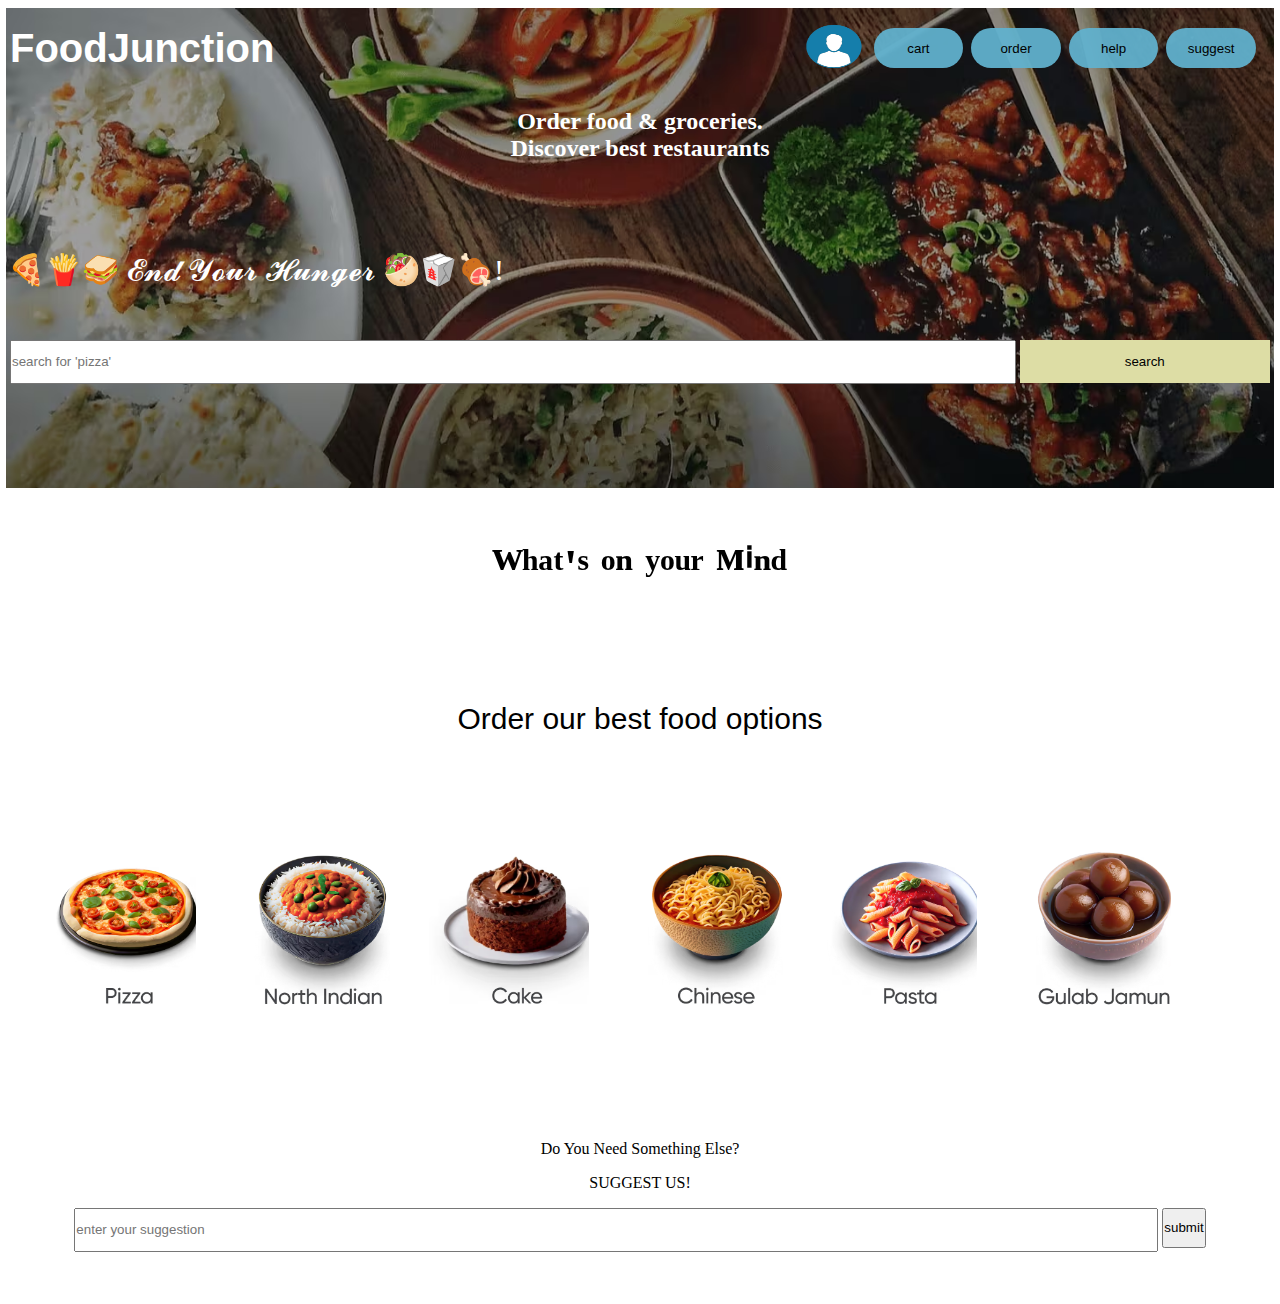
<file: index.html>
<!DOCTYPE html>
<html lang="en">
<head>
    <meta charset="UTF-8">
    <meta name="viewport" content="width=device-width, initial-scale=1.0">
    <title>FoodJunction</title>
    <link rel="stylesheet" href="style.css">
</head>
<body>
    <div id="container">
        <div id="all">
    <h2 id="h2">FoodJunction</h2>
    <!-- <br> -->
    <!-- <br>
    <h2>Order food & groceries. Discover best restaurants</h2> -->
  

<!-- <header>
<div id="upper">
   <input typ="text" placeholder="enter your location"><button>submit</button>
    <a href="profile.html"><button id="profile"> </button></a></div>
</header> -->


<div id="navbar">
    <div id="logo">
        <a href="logo.html"><img src="profile2.png" height="47px" width="60px"></a></div>
    <a href="cart.html"><button id="cart">cart</button></a>
        <a href="cart.html"> <button id="order">order</button></a>
            <a href="help.html"><button id="help">help</button></a>
    <a href="#suggest"><button id="help2">suggest</button></a>
</div>
        </div>
<h2>Order food & groceries.<br> Discover best restaurants</h2>
<!-- <div id="container"> -->

<br>


        <div id="end">
            🍕🍟🥪 𝓔𝓷𝓭 𝓨𝓸𝓾𝓻 𝓗𝓾𝓷𝓰𝓮𝓻 🥙🥡🍖!
    </div>
<div id="search">
    <input type="text" placeholder="search for 'pizza'" id="hloo"><button id="searchbutton" >search</button>
</div>
<br>
<br><br>
<br>
<br>
<br>
    </div>
<p id="p"> <b>ᵂʰᵃᵗ'ˢ ᵒⁿ ʸᵒᵘʳ ᴹⁱⁿᵈ</b></p>
<!-- <div id="search">
    <input type="text" placeholder="search for 'pizza'" id="hloo"><button id="searchbutton" >search</button>
</div> -->   
<br>
    
<div id="aftersearch">
    <p>Order our best food options</p>
</div>       
<div id="items">

<a href="pizza.html"><button id="item1"> </button></a>
<a href="pizza.html"><button id="item2"> </button></a>
<a href="pizza.html"><button id="item3"> </button></a>
<a href="pizza.html"><button id="item4"></button></a>
<a href="pizza.html"><button id="item5"> </button></a>
<a href="pizza.html"><button id="item6"> </button></a>
</div>
<p>Do You Need Something Else?</p>
<p>SUGGEST US!</p>
<section id="suggest">
    <div id="search">
        <input type="text" placeholder="enter your suggestion" id="hloo"><button id="enter your suggestion" >submit</button></div>
</section>
<br>
<footer>
    <div id="navbar">
        Thank you for visiting us!
    </div>
</footer>
</body>
</html>
</file>
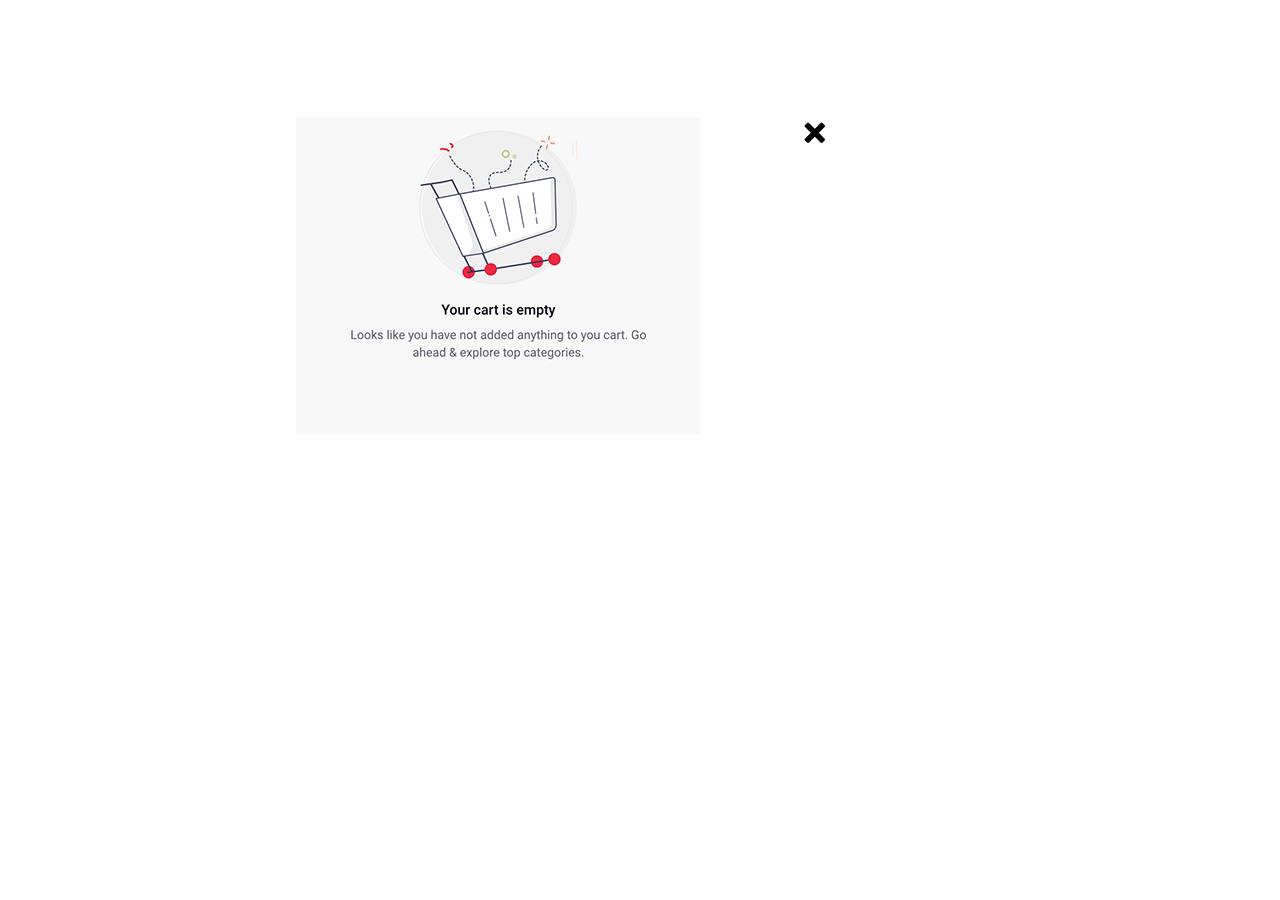
<file: cart.html>
<!DOCTYPE html>
<html lang="en">
<head>
    <meta charset="UTF-8">
    <meta name="viewport" content="width=device-width, initial-scale=1.0">
    <title>Document</title>
    <link rel="stylesheet" href="styless.css">
</head>
<body>
    <div id="cart">
    <img src="cart.png">
    <div id="close">
        <a href="index.html"><img src="back.jpg" height="30px" width="30px"></a>
        </div>
    </div>
</body>
</html>
</file>
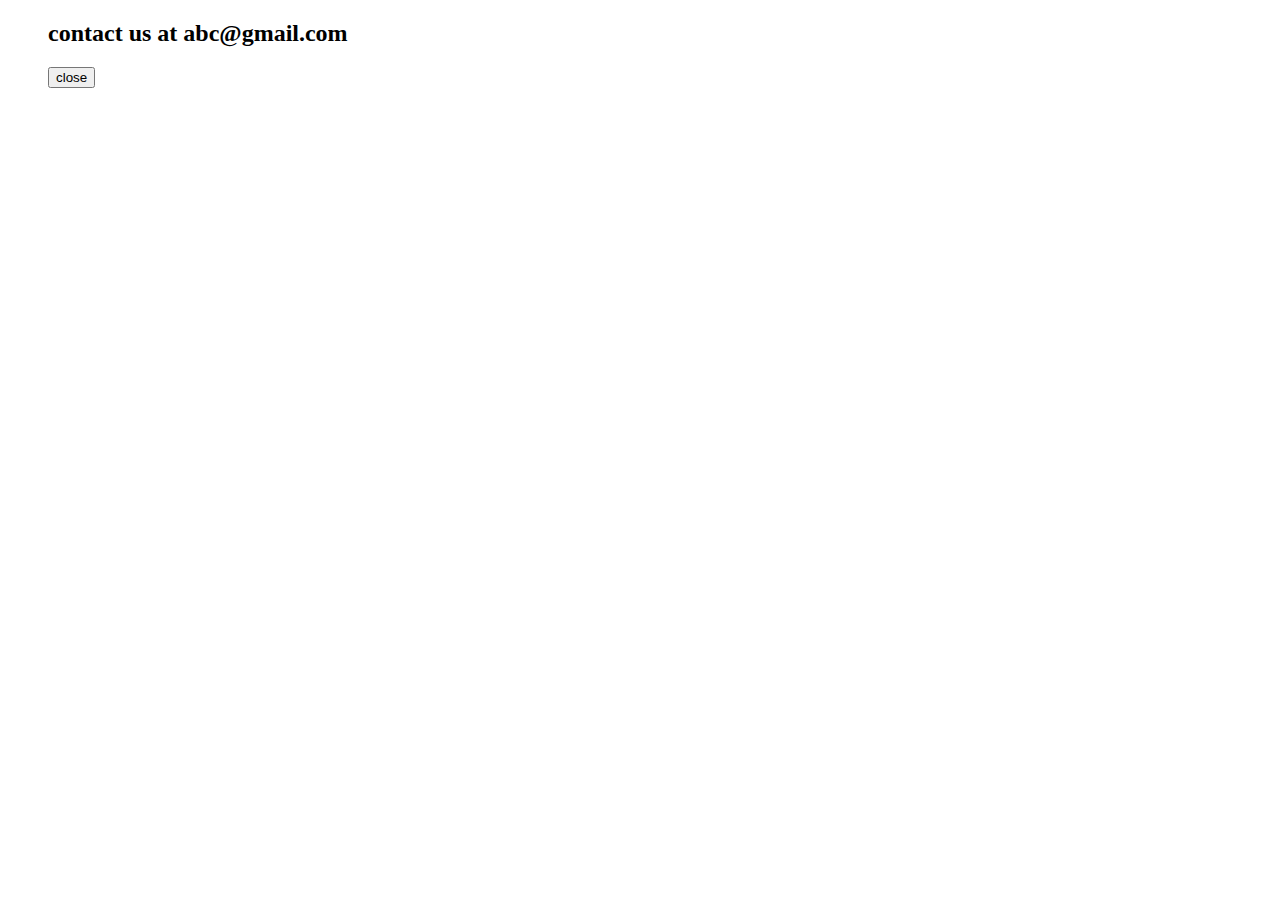
<file: help.html>
<!DOCTYPE html>
<html lang="en">
<head>
    <meta charset="UTF-8">
    <meta name="viewport" content="width=device-width, initial-scale=1.0">
    <title>Document</title>
</head>
<link rel="stylesheet" href="styless.css">
<body>
   <ul><h2>contact us at abc@gmail.com</h2></ul>
   <ul><a href="index.html"><button>close</button></a></ul>
</body>
</html>
</file>
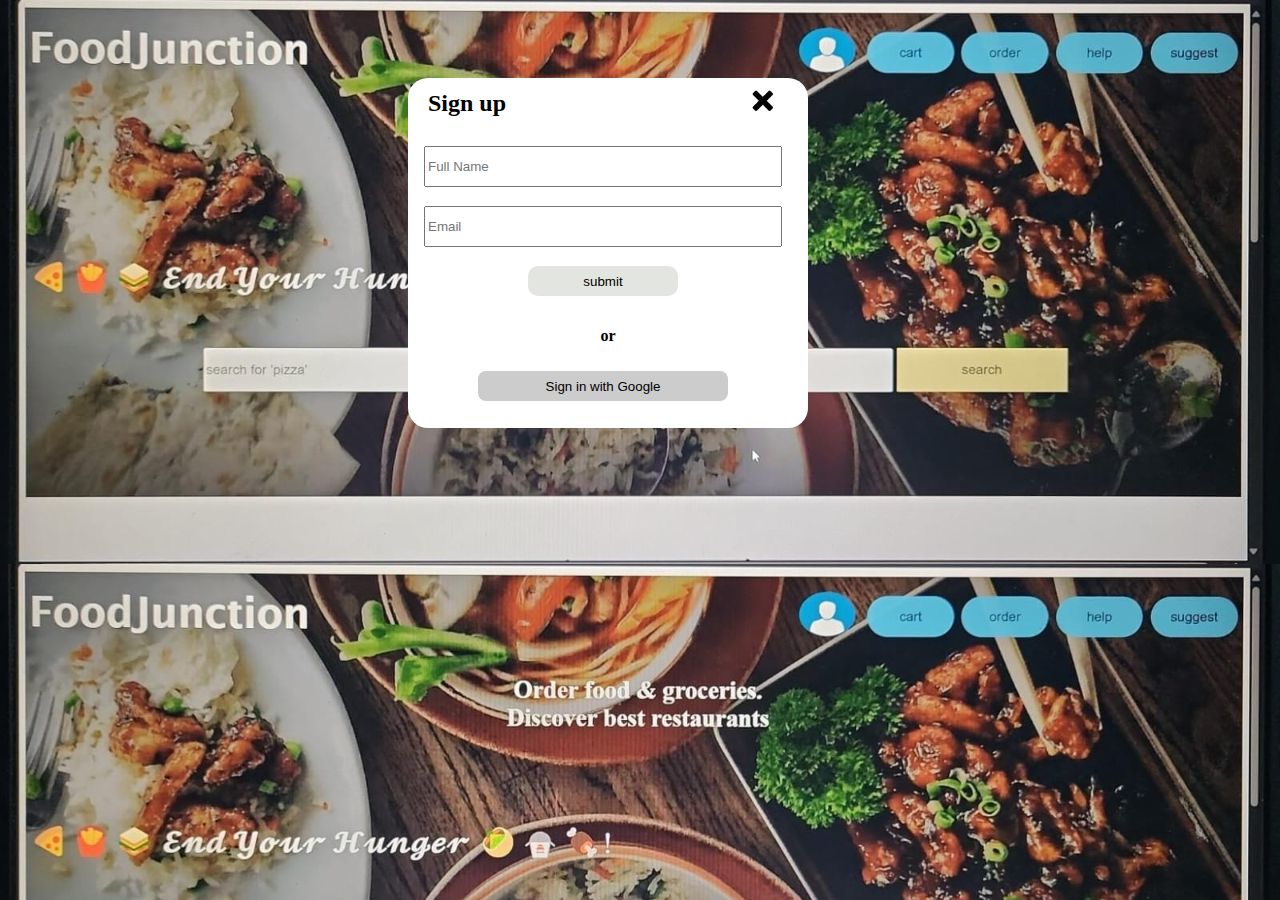
<file: logo.html>
<!DOCTYPE html>
<html lang="en">
<head>
    <meta charset="UTF-8">
    <meta name="viewport" content="width=device-width, initial-scale=1.0">
    <title>Document</title>
    <link rel="stylesheet" href="styles.css">
</head>
<body>
    <div id="logocontainer">
            <div id="close">
    <h2> Sign up</h2>
    <a href="index.html"><img src="back.jpg" height="30px" width="30px"></a>
    </div>
    <br>
    <div id="signup">
        
            <input type="text" placeholder="Full Name" id="name">
          
            <input type="text" placeholder="Email" id="name">
            <button id="submit" >submit</button>
    
    </div>
    <br>
 <div id="p">  
     <b>or</b>
    <button id="btn">  Sign in with Google</button>
    </div>
</div>
</body>
</html>
</file>
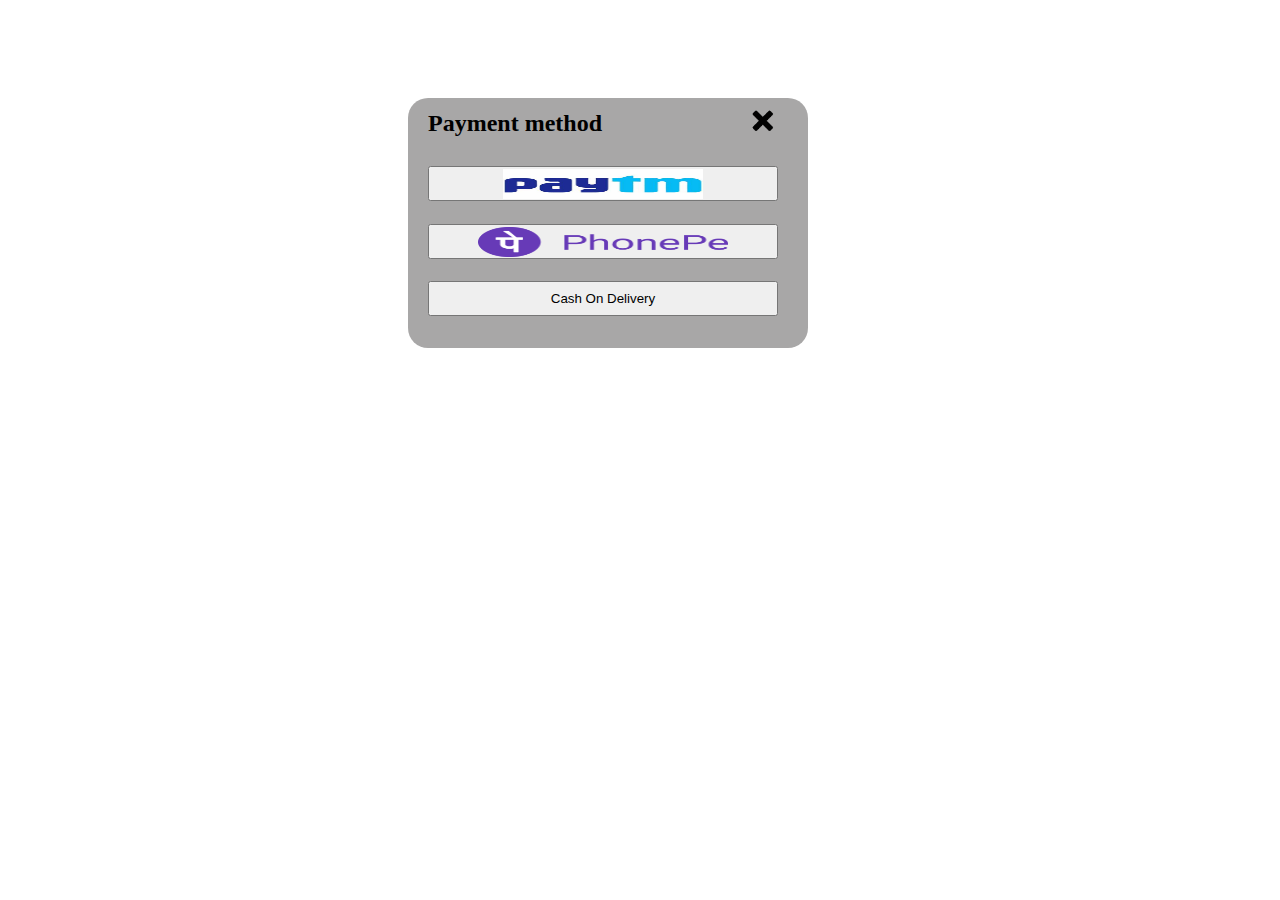
<file: pizza.html>
<!DOCTYPE html>
<html lang="en">
<head>
    <meta charset="UTF-8">
    <meta name="viewport" content="width=device-width, initial-scale=1.0">
    <title>Document</title>
    <link rel="stylesheet" href="items.css">
</head>
<body>
    <div id="logocontainer">
        <div id="close">
<h2>Payment method</h2>
<a href="index.html"><img src="back.jpg" height="30px" width="30px"></a>
</div>
<br>
<div id="signup">
    
        <button id="name"><img src="paytm.jpg" height="30px" width="200px"></button>
        <button id="name"><img src="phonepe.png" height="30px" width="250px"></button>
        <button id="name">Cash On Delivery</button>
        <!-- <button id="submit" >submit</button> -->

</div>
</body>
</html>
</file>
<file: style.css>
*{
    margin-left: 2px;
    margin-right: 2px;
    padding: 0;
}
body{
    /* background-color: rgb(212, 211, 203); */
    text-align: center;
}
#container{
    background-image: url("logo.avif");
    background-size: cover;
     background-color: #9e725d;
} 
#upper{
    height: 10vh;
    width: 100vw;
    background-color: rgb(212, 211, 203); 
display: flex;
flex-direction: row;
justify-content:center;
align-items: center;
font-size: 30px;
margin: 20px;;

}



#h2{
    font-style: normal;
    font-family: 'Lucida Sans', 'Lucida Sans Regular', 'Lucida Grande', 'Lucida Sans Unicode', Geneva, Verdana, sans-serif;
    font-size: 40px;
     border-radius: 20%;
     color:white;
     
}
h2{
    color: white;
}
#search{
    height: 40px;
       /* background-color: red; */
    /* color: red; */
display: flex;
justify-content: center;
/* align-items: center; */
}
#hloo{
    
width: 120vmin;
    height: 40px;
  
}
#searchbutton{width: 30vmin;
    height: 43px;
  background-color: rgb(221, 221, 165);
border-style: none;
}
#end{
   color: white;
    height: 140px;
    width: 100vw;
    font-size: 30px;
    display: flex;
    align-items: center;
}

#all{
    /* color: white;; */
    height: 80px;
    width: 100vw;
    display: flex;
    flex-direction: row;
    justify-content:space-evenly;
    align-items: center;
border-style: none;
/* margin: 20px; */
margin-right: 10px;

}
#navbar{
    color: white;
    height: 30px;
    width: 100vw;
    display: flex;
    flex-direction: row;
    justify-content:right;
    align-items: center;
border-style: none;
margin-right: 10px;
    /* background-color: rgb(125, 129, 129); */
}
/* #logo{
    height: 10px;
    width:15vw;
    border-radius:20px;
    /* background-image: url("https://th.bing.com/th/id/OIP.p8g02dm7amDVp6mam-HOvAHaHa?rs=1&pid=ImgDetMain");
background-size: auto;
border-style: none;
    height: 10px;
width: 15vw;
border-radius:20px;
background-color: rgba(97, 177, 206, 0.942); */

#cart{
    height: 40px;
    width:7vw;
border-radius:20px;
border-style: none;
background-color: rgba(97, 177, 206, 0.942);
}
#order{
    height: 40px;
    width:7vw;
    border-style: none;
    border-radius:20px;
    background-color: rgba(97, 177, 206, 0.942);
}
#help{
    height: 40px;
    width:7vw;
    border-style: none;
    border-radius:20px;
    background-color: rgba(97, 177, 206, 0.942);
    }

    #help2{
        height: 40px;
        width:7vw;
        border-style: none;
        margin-right:20px;
        border-radius:20px;
        background-color: rgba(97, 177, 206, 0.942);
        }
    

#p{
    /* color: white; */
    font-size: 50px;
   font-family: 'Times New Roman', Times, serif;
}
#aftersearch{
    height: 10px;
    display: flex;
    justify-content: center;
    align-items: center;
    margin-top: 50px;
    font-size: 30px;
    font-family: Arial, Helvetica, sans-serif;
}
#items{
   width:1200px;
   height: 400px;
/* background-color: red; */
display: flex;
flex-direction: row;
justify-content: space-evenly;
align-items: center;
}
#item1{
    height: 190px;
    width: 155px;
    background-color: white;
    border-style: none;
    background-image: url("Pizza.avif");
    background-size: cover;
}
#item2{
    height: 190px;
    width: 155px;
    background-color: white;
    border-style: none;
    background-image: url("North\ Indian.avif");
    background-size: cover;
}
#item3{
    height: 190px;
    width: 160px;
    background-color: white;
    border-style: none;
    background-image: url("Cake.avif");
    background-size: cover;
}
#item4{
    height: 190px;
    width: 155px;
    background-color: white;
    border-style: none;
    background-image: url("Chinese.avif");
    background-size: cover;
}
#item5{
    height: 190px;
    width: 155px;
    background-color: white;
    border-style: none;
    background-image: url("Pasta.avif");
    background-size: cover;
}
#item6{
    height: 190px;
    width: 155px;
    background-color: white;
    border-style: none;
    background-image: url("GulabJamun.avif");
    background-size: cover;
}
</file>
<file: styless.css>
body{
    align-items: center;
}
#cart{
    width:350px;
   height: 50px;
display: flex;
flex-direction: row;
justify-content: center;
align-items: center;
margin-left: 380px;
margin-top: 250px;
}
#close{
    margin-bottom: 280px;
    margin-left: 100px;
}
</file>
<file: styles.css>
body{
    background-image: url("bg.jpg");
}

#close{
    margin-left: 10;
}
#logocontainer{
    height: 350px;
    width: 400px;
   
    background-color: white;
    border-radius: 20px;
    border-width: 10px;
position: relative;
left: 400px;
top: 70px;
}
body{
    background-image: url("bg.jpg");
background-size: cover;
}
#close{
    width:350px;
   height: 50px;
display: flex;
flex-direction: row;
justify-content: space-between;
align-items: center;
margin-left: 20px;
}
#signup{
    width:350px;
    height: 50px;
display: flex;
flex-direction: column;
justify-content: space-between;
align-items: center;
margin-left: 20px;
/* background-color: red; */
font-size: 300px;
}
#signup{
    height: 150px;
       /* background-color: red; */

display: flex;
justify-content: space-between;

/* align-items: center; */
}
#name{
    
    width: 350px;
        height: 35px;
      
    }
    #submit{
        width :150px;
        height: 30px;
        border-radius: 10px;
        border-style: none;
        background-color: rgb(227, 229, 225);
    }
    #p{
        height: 100px;
        width: 400px;
        text-align: center;
        color: black;
        display: flex;
        flex-direction: column;
           justify-content: space-around;


    }
    #btn{
        width :250px;
        height: 30px;
        border-radius: 8px;
      margin-left: 70px;
      border-style: none;
      background-color: rgb(204, 204, 204);
    }
</file>
<file: items.css>
/* body{
    background-image: url("bg.jpg");
} */

#close{
    margin-left: 10;
}
#logocontainer{
    height: 250px;
    width: 400px;
   
    background-color:rgba(71, 70, 70, 0.474);
    border-radius: 20px;
    border-width: 10px;
position: relative;
left: 400px;
top: 90px;
}
body{
    /* background-image: url("bg.jpg"); */
background-size: cover;
background-color: white;
}
#close{
    width:350px;
   height: 50px;
display: flex;
flex-direction: row;
justify-content: space-between;
align-items: center;
margin-left: 20px;
}
#signup{
    width:350px;
    height: 50px;
display: flex;
flex-direction: column;
justify-content: space-between;
align-items: center;
margin-left: 20px;
/* background-color: red; */
font-size: 300px;
}
#signup{
    height: 150px;
       /* background-color: red; */

display: flex;
justify-content: space-between;

/* align-items: center; */
}
#name{
    
    width: 350px;
        height: 35px;
      
    }
</file>
